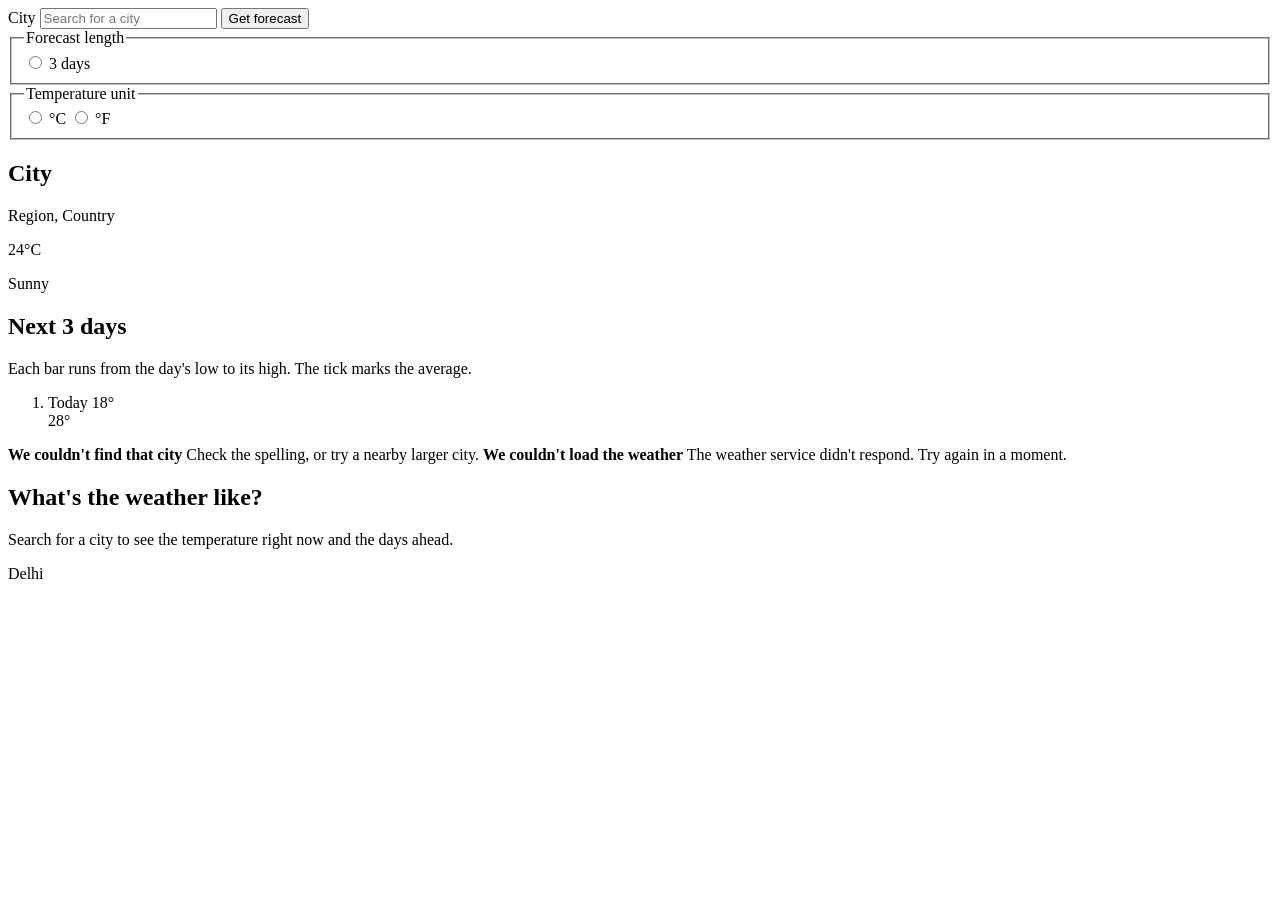
<file: src/main/resources/templates/index.html>
<!DOCTYPE html>
<html lang="en" xmlns:th="http://www.thymeleaf.org">
<head>
  <meta charset="UTF-8">
  <meta name="viewport" content="width=device-width, initial-scale=1">
  <title th:text="${page != null} ? ${page.city} + ' weather' : 'Weather'">Weather</title>
  <link rel="preconnect" href="https://fonts.googleapis.com">
  <link rel="preconnect" href="https://fonts.gstatic.com" crossorigin>
  <link href="https://fonts.googleapis.com/css2?family=Bricolage+Grotesque:opsz,wdth,wght@12..96,75..100,200..800&display=swap" rel="stylesheet">
  <link rel="stylesheet" th:href="@{/css/style.css}">
</head>
<body th:attr="data-theme=${theme}, data-city=${page != null} ? ${page.city} : ''">
  <div class="page">

    <form id="search-form" class="bar" method="get" th:action="@{/}" autocomplete="off">
      <div class="search">
        <label class="sr-only" for="city">City</label>
        <input id="city" name="city" type="search" placeholder="Search for a city" th:value="${city}" required>
        <button class="go" type="submit">Get forecast</button>
      </div>

      <div class="controls">
        <fieldset class="seg">
          <legend class="sr-only">Forecast length</legend>
          <label th:each="n : ${dayOptions}">
            <input type="radio" name="days" th:value="${n}" th:checked="${n == days}">
            <span th:text="${n} + ' days'">3 days</span>
          </label>
        </fieldset>
        <fieldset class="seg">
          <legend class="sr-only">Temperature unit</legend>
          <label>
            <input type="radio" name="unit" value="C" th:checked="${unit == 'C'}">
            <span>°C</span>
          </label>
          <label>
            <input type="radio" name="unit" value="F" th:checked="${unit == 'F'}">
            <span>°F</span>
          </label>
        </fieldset>
      </div>
    </form>

    <div id="recent" class="chips" aria-label="Recent searches"></div>

    <main id="result" aria-live="polite">

      <!-- Result -->
      <th:block th:if="${page != null}">
        <section class="hero">
          <div class="place">
            <h1 th:text="${page.city}">City</h1>
            <p class="where" th:text="${page.where}">Region, Country</p>
            <p class="temp">
              <span class="num" th:text="${page.temp}">24</span><span class="unit" th:text="'°' + ${page.unit}">°C</span>
            </p>
            <p class="cond" th:text="${page.condition}">Sunny</p>
          </div>
          <th:block th:replace="~{fragments/icons :: weather(${page.theme})}"></th:block>
        </section>

        <section class="forecast" th:if="${!page.days.isEmpty()}">
          <h2 th:text="'Next ' + ${page.days.size()} + (${page.days.size()} == 1 ? ' day' : ' days')">Next 3 days</h2>
          <p class="hint">Each bar runs from the day's low to its high. The tick marks the average.</p>
          <ol class="days">
            <li class="day" th:each="r, it : ${page.days}">
              <span class="when" th:text="${r.label}">Today</span>
              <span class="lo" th:text="${r.lo} + '°'">18°</span>
              <div class="track" role="img"
                   th:aria-label="|Low ${r.lo}, average ${r.avg}, high ${r.hi} degrees|">
                <div class="fill"
                     th:style="'--i:' + ${it.index} + ';left:' + ${r.left} + '%;width:' + ${r.width} + '%;background:linear-gradient(90deg,' + ${r.from} + ',' + ${r.to} + ')'"></div>
                <div class="tick" th:style="'left:' + ${r.tick} + '%'"></div>
              </div>
              <span class="hi" th:text="${r.hi} + '°'">28°</span>
            </li>
          </ol>
        </section>
      </th:block>

      <!-- Errors -->
      <section class="status" th:if="${error != null}" th:switch="${error}">
        <th:block th:case="'notFound'">
          <strong th:text="|We couldn't find &quot;${city}&quot;|">We couldn't find that city</strong>
          Check the spelling, or try a nearby larger city.
        </th:block>
        <th:block th:case="*">
          <strong>We couldn't load the weather</strong>
          The weather service didn't respond. Try again in a moment.
        </th:block>
      </section>

      <!-- Empty -->
      <section class="empty" th:if="${page == null and error == null}">
        <h1>What's the weather like?</h1>
        <p>Search for a city to see the temperature right now and the days ahead.</p>
        <div class="chips">
          <a class="chip" th:each="s : ${suggestions}" th:text="${s}"
             th:href="@{/(city=${s}, days=${days}, unit=${unit})}">Delhi</a>
        </div>
      </section>
    </main>
  </div>

  <script th:src="@{/js/app.js}"></script>
</body>
</html>
</file>
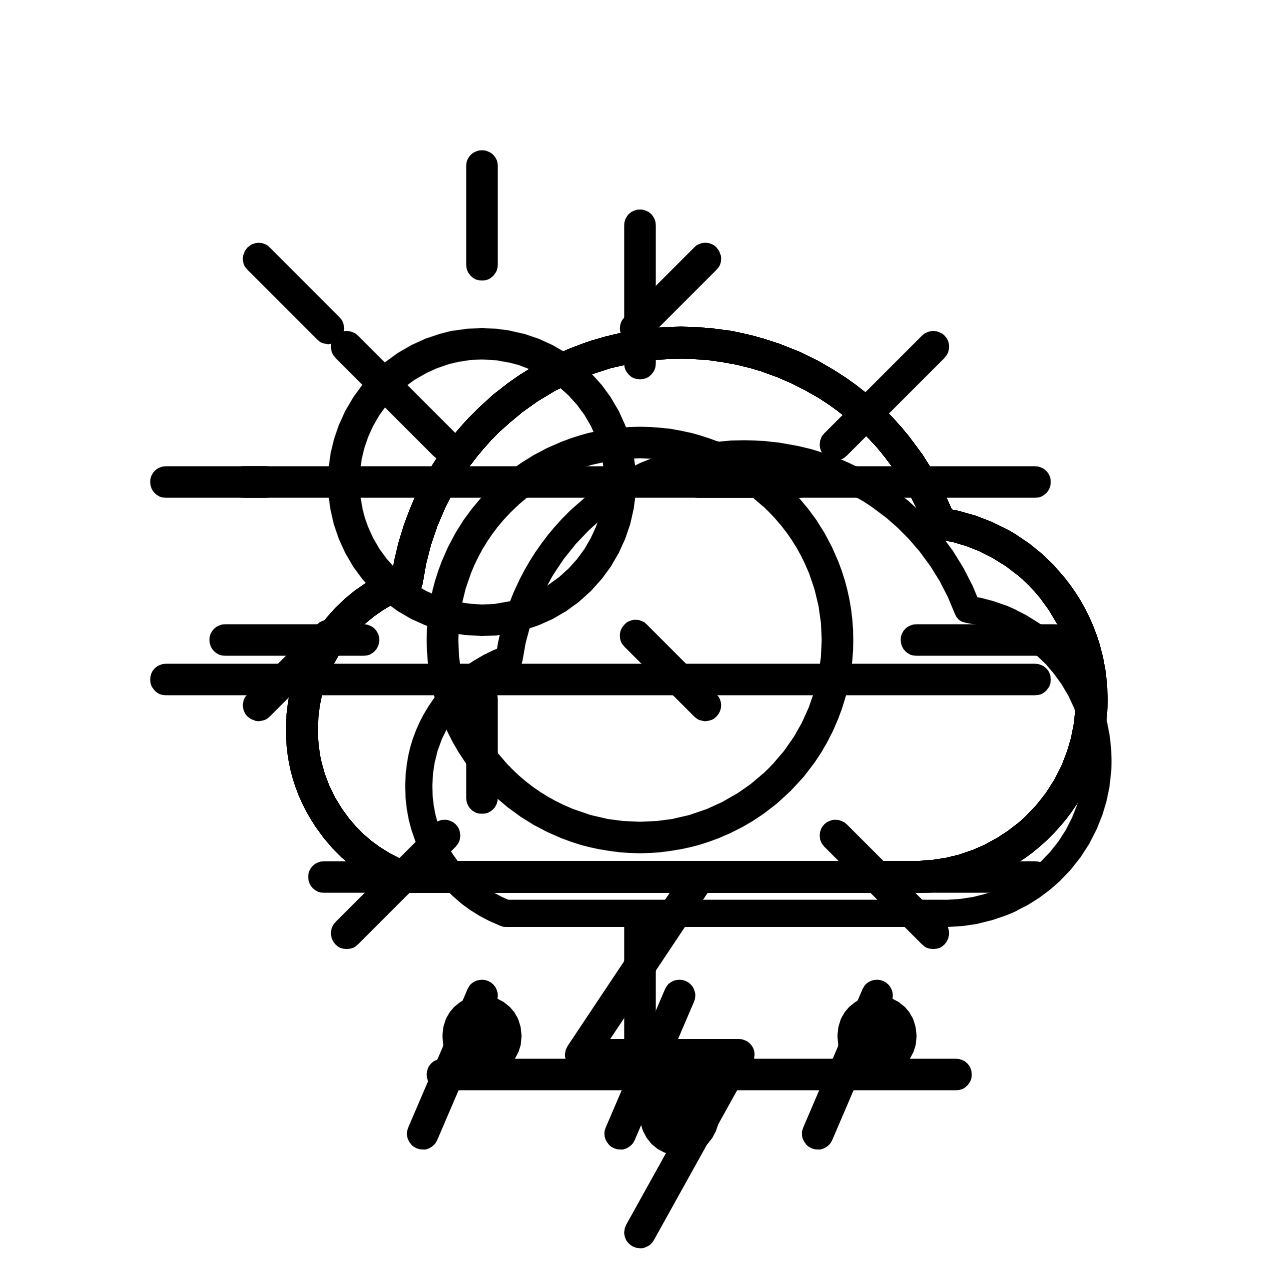
<file: src/main/resources/templates/fragments/icons.html>
<!DOCTYPE html>
<html xmlns:th="http://www.thymeleaf.org">
<body>
<!-- Usage: th:replace="~{fragments/icons :: weather(${page.theme})}" -->
<svg th:fragment="weather(kind)" class="icon" viewBox="0 0 64 64" fill="none" stroke="currentColor"
     stroke-width="1.6" stroke-linecap="round" stroke-linejoin="round" aria-hidden="true">
  <g th:switch="${kind}">

    <g th:case="'sun'" class="hot">
      <circle cx="32" cy="32" r="10"/>
      <path d="M46 32H53M41.9 41.9L46.85 46.85M32 46V53M22.1 41.9L17.15 46.85M18 32H11M22.1 22.1L17.15 17.15M32 18V11M41.9 22.1L46.85 17.15"/>
    </g>

    <g th:case="'partly'">
      <g class="hot">
        <circle cx="24" cy="24" r="7"/>
        <path d="M35 24H40M31.78 31.78L35.31 35.31M24 35V40M16.22 31.78L12.69 35.31M13 24H8M16.22 16.22L12.69 12.69M24 13V8M31.78 16.22L35.31 12.69"/>
      </g>
      <path transform="translate(8 8) scale(.86)" fill="var(--bg)"
            d="M20 44H46A9 9 0 0 0 47.2 26.1A14 14 0 0 0 20.2 29A8 8 0 0 0 20 44Z"/>
    </g>

    <g th:case="'rain'">
      <path d="M20 44H46A9 9 0 0 0 47.2 26.1A14 14 0 0 0 20.2 29A8 8 0 0 0 20 44Z"/>
      <path d="M24 50l-3 7M34 50l-3 7M44 50l-3 7"/>
    </g>

    <g th:case="'snow'">
      <path d="M20 44H46A9 9 0 0 0 47.2 26.1A14 14 0 0 0 20.2 29A8 8 0 0 0 20 44Z"/>
      <path d="M24 52v.1M34 56v.1M44 52v.1" stroke-width="4"/>
    </g>

    <g th:case="'thunder'">
      <path d="M20 44H46A9 9 0 0 0 47.2 26.1A14 14 0 0 0 20.2 29A8 8 0 0 0 20 44Z"/>
      <path class="hot" d="M35 44l-6 9h8l-5 9"/>
    </g>

    <g th:case="'mist'">
      <path d="M12 24h40M8 34h44M16 44h36M22 54h26"/>
    </g>

    <g th:case="*">
      <path d="M20 44H46A9 9 0 0 0 47.2 26.1A14 14 0 0 0 20.2 29A8 8 0 0 0 20 44Z"/>
    </g>
  </g>
</svg>
</body>
</html>
</file>
